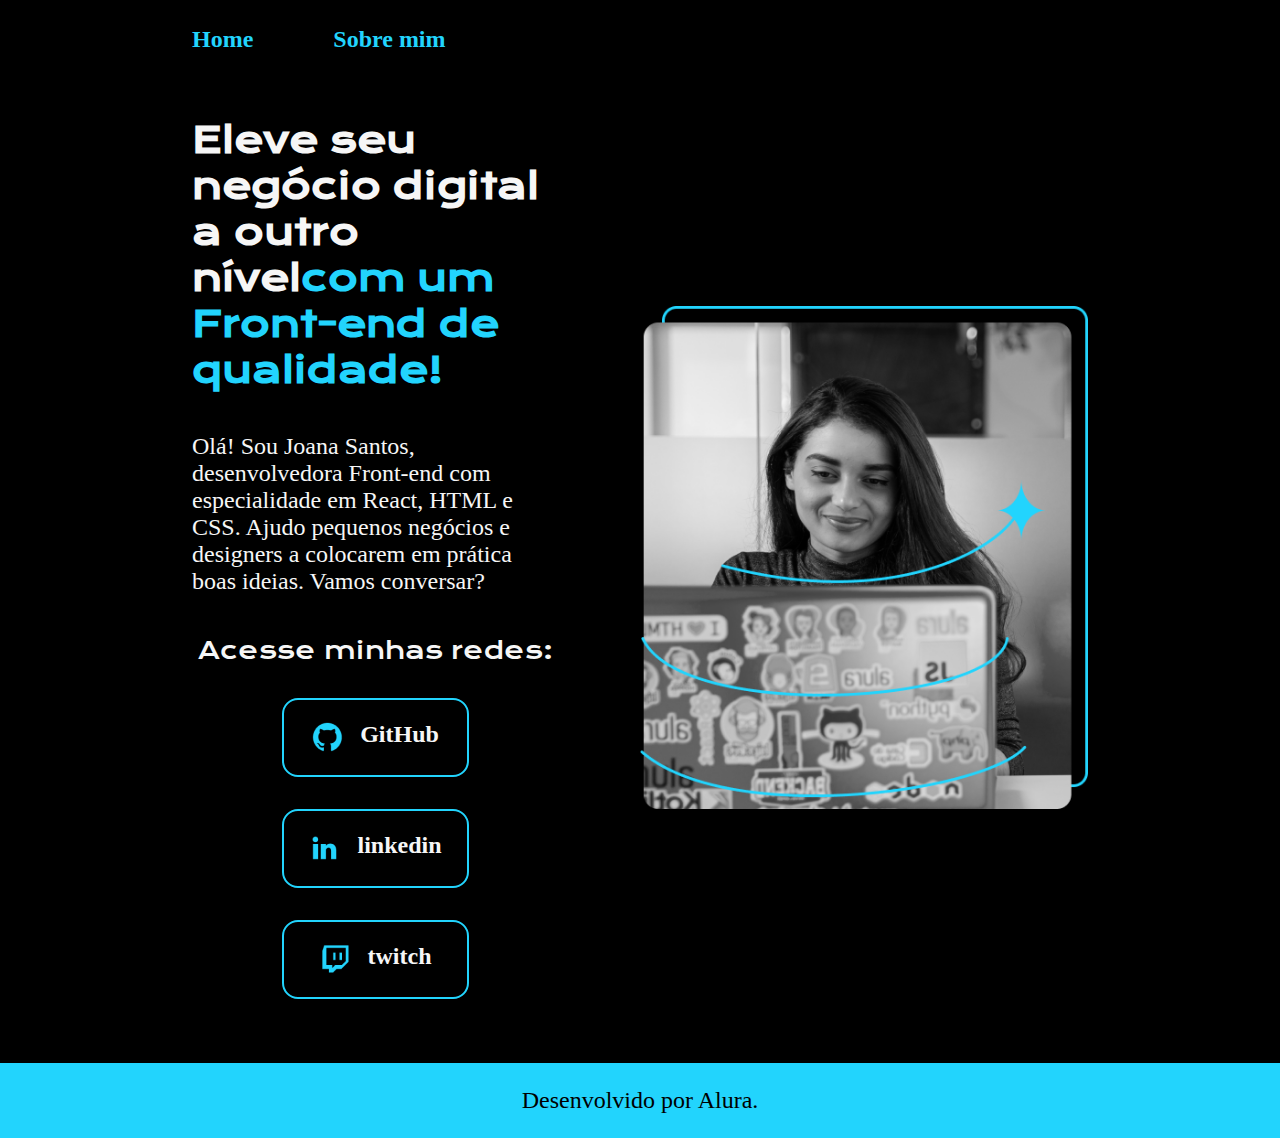
<file: index.html>
<!DOCTYPE html>
<html lang="pt-br">

<head>
    <meta charset="UTF-8">
    <meta http-equiv="X-UA-Compatible" content="IE=edge">
    <meta name="viewport" content="width=device-width, initial-scale=1.0">
    <title>Portifolio</title>
    <link rel="stylesheet" href="./styles/style.css">
</head>

<body>
    <header class="cabecalho">
            <nav class="cabecalho__menu">
                <a class="cabecalho__menu__link" href="index.html">Home</a>
                <a class="cabecalho__menu__link" href="about.html">Sobre mim</a>
            </nav>
    </header>
    <main class="apresentacao">
        <section class="apresentacao__conteudo">
            <h1 class="apresentacao__conteudo__titulo">Eleve seu negócio digital a outro nível<strong 
            class="titulo-destaque">com um Front-end de qualidade!
            </strong></h1>
            <p class="apresentacao__conteudo__texto">Olá! Sou Joana Santos, desenvolvedora
            Front-end com especialidade em React, HTML e
            CSS. Ajudo pequenos negócios e designers a
            colocarem em prática boas ideias. Vamos
            conversar?</p>
            <div class="apresentacao__links">
                <h2 class="apresentacao__links__subtitulo">Acesse minhas redes:</h2>
                <a class="apresentacao__links__navegacao" href="https://github.com/guilhermeonrails">
                    <img src="./assets/github.png">
                GitHub
            </a>

            <a class="apresentacao__links__navegacao" href="https://linkedin.com/in/guilhermeonrails">
                <img src="./assets/linkedin.png">
            linkedin

        
        </a>

        <a class="apresentacao__links__navegacao" href="https://twitch.tv/guilimadev">
            <img src="./assets/twitch.png">
        twitch

    
    </a>
            </div>
        </section>
        <img class="apresentacao__imagem" src="./assets/imagem.png" alt="Foto da Joana Santos programando">
    </main>
    <footer class="rodape">
        <p>Desenvolvido por Alura.</p>
    </footer>
</body>

</html>
</file>
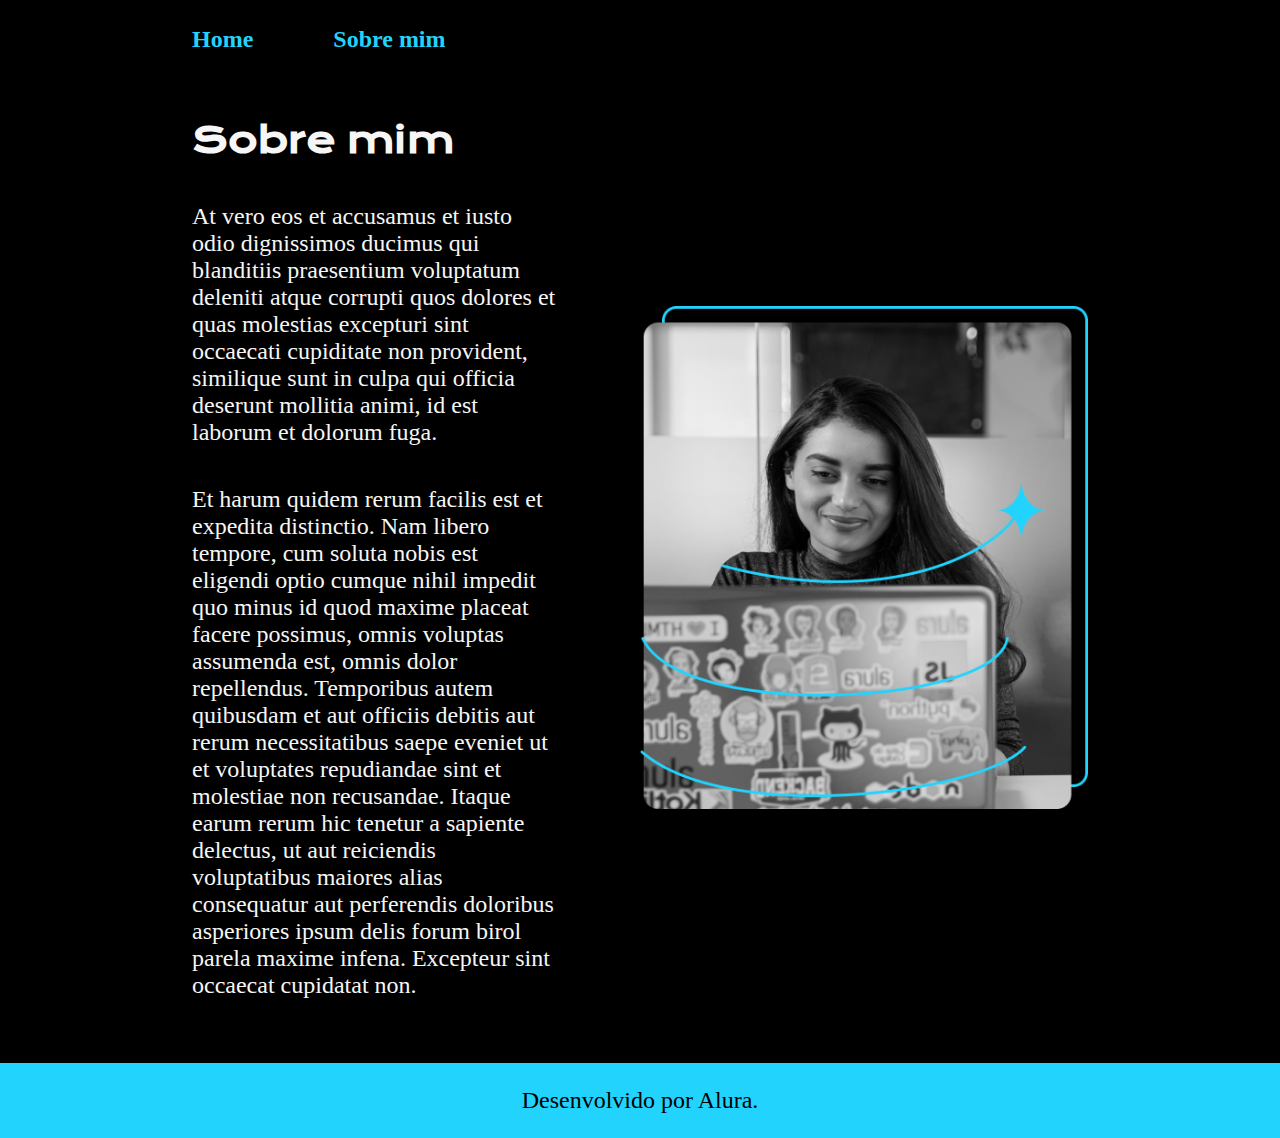
<file: about.html>
<!DOCTYPE html>
<html lang="pt-br">
<head>
    <meta charset="UTF-8">
    <meta http-equiv="X-UA-Compatible" content="IE=edge">
    <meta name="viewport" content="width=device-width, initial-scale=1.0">
    <title>Sobre mim</title>
    <link rel="stylesheet" href="./styles/style.css">
</head>
<body>
    <header class="cabecalho">
            <nav class="cabecalho__menu">
                <a class="cabecalho__menu__link" href="index.html">Home</a>
                <a class="cabecalho__menu__link" href="about.html">Sobre mim</a>
            </nav>
    </header>

    <main class="apresentacao">
        <section class="apresentacao__conteudo">
            <h1 class="apresentacao__conteudo__titulo">Sobre mim</h1>
            <p class="apresentacao__conteudo__texto">At vero eos et accusamus et iusto odio dignissimos ducimus qui blanditiis praesentium voluptatum deleniti atque corrupti quos dolores et quas molestias excepturi sint occaecati cupiditate non provident, 
            similique sunt in culpa qui officia deserunt mollitia animi, id est laborum et dolorum fuga.</p>
            <p class="apresentacao__conteudo__texto">Et harum quidem rerum facilis est et expedita distinctio. Nam libero tempore, cum soluta nobis est eligendi optio cumque nihil impedit quo minus id quod maxime placeat facere possimus, omnis voluptas assumenda est, omnis dolor repellendus. Temporibus autem quibusdam et aut officiis debitis aut rerum necessitatibus saepe eveniet ut et voluptates repudiandae sint et molestiae non recusandae. Itaque earum rerum hic tenetur a sapiente delectus,
                 ut aut reiciendis voluptatibus maiores alias consequatur aut perferendis doloribus asperiores ipsum delis forum birol parela maxime infena. Excepteur sint occaecat cupidatat non.</p>
                 </section>
        <img class="apresentacao__imagem" src="./assets/imagem.png" alt="Foto da Joana Santos programando">
    </main>
    <footer class="rodape">
        <p>Desenvolvido por Alura.</p>
    </footer>
</body>
</html>
</file>
<file: styles/style.css>
@import url('https://fonts.googleapis.com/css2?family=Krona+One&family=Montserrat:wght@400;600&display=swap');


:root {
    --cor-primaria:  #000000;
    --cor-secundaria: #F6F6F6;
    --cor-terciaria:  #22D4FD;
    --cor-hover: #272727;

    --fonte-principal: 'Krona One', sans-serif;
    --fonte-secundaria:  'Montserrat' sans-serif;
}

*{
    margin: 0;
    padding: 0;
}

body{
    /* height: 100vh; */
    box-sizing: border-box;
    background-color: var(--cor-primaria);
    color: var(--cor-secundaria);
}


.cabecalho {
    padding: 2% 0 0 15%;

}

.cabecalho__menu {
    display:flex;
    gap: 80px;
}
.cabecalho__menu__link {
    font-family: var(--fonte-secundaria);
    font-size: 24px;
    font-weight: 600;
    color: var(--cor-terciaria);
    text-decoration: none;
}
.apresentacao{
    margin: 5% 15%;
    display: flex;
    align-items: center;
    justify-content: space-between;
    gap: 82px;
}
.apresentacao__conteudo{
    width: 50%;
    display: flex;
    flex-direction: column;
    gap: 40px;
}

.apresentacao__conteudo__titulo{
    font-size: 2.25rem;
    font-family: var(--fonte-principal);
}

.titulo-destaque{
    color: var(--cor-terciaria);
}


.apresentacao__conteudo__texto{
    font-size: 1.5rem;
    font-family: var(--fonte-secundaria);
}

.apresentacao__links{
    display: flex;
    flex-direction: column;
    justify-content: space-between;
    align-items: center;
    gap:32px;
}

.apresentacao__links__subtitulo {
    font-family: var(--fonte-principal);
    font-weight: 400;
    font-size: 1.5rem;
}
.apresentacao__links__navegacao {
    display: flex;
    justify-content: center;
    gap:16px;
    border: 2px solid var(--cor-terciaria);
    width: 50%;
    text-align: center;
    border-radius: 16px;
    font-size: 1.5rem;
    font-weight: 600;
    padding: 21.5px 0;
    text-decoration: none;
    color: var(--cor-secundaria);
    font-family: var(--fonte-secundaria);
}


.apresentacao__links__link:hover {
    background-color: var(--cor-hover);
}


.apresentacao__imagem  {
    width: 50%;
}
.rodape {
    padding: 24px;
    color: var(--cor-primaria);
    background-color: var(--cor-terciaria);
    text-align: center;
    font-family: var(--fonte-secundaria);
    font-size: 1.5rem;
    font-weight: 400;

}


@media (max-width: 1200px) {

    .cabecalho  {
        
        padding: 10%;
    }

    .cabecalho__menu {
        justify-content: center;
    }
    .apresentacao {
        flex-direction: column-reverse;
        padding: 5%
    }
    .apresentacao__conteudo {

        width: auto;
    }

   
}
</file>
